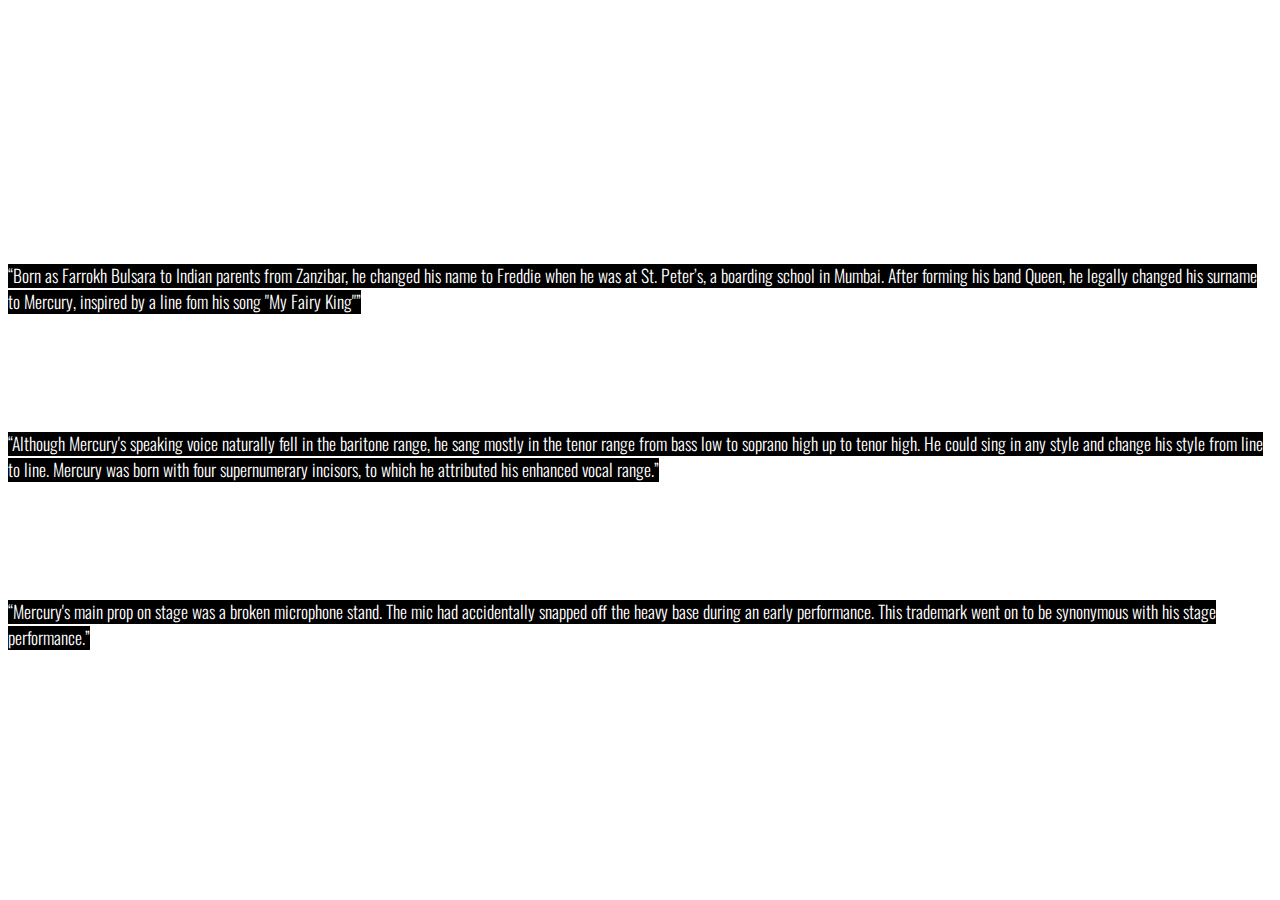
<file: freddie-mercury/index.html>
<!doctype html>
<html ⚡>
  <head>
    <meta charset="utf-8">
    <title>Freddie Mercury : Rhapsody of a Rockstar - Zugz Verified Story</title>
    <link rel="canonical" href="pets.html">
    <meta name="viewport" content="width=device-width,minimum-scale=1,initial-scale=1">
    <style amp-boilerplate>body{-webkit-animation:-amp-start 8s steps(1,end) 0s 1 normal both;-moz-animation:-amp-start 8s steps(1,end) 0s 1 normal both;-ms-animation:-amp-start 8s steps(1,end) 0s 1 normal both;animation:-amp-start 8s steps(1,end) 0s 1 normal both}@-webkit-keyframes -amp-start{from{visibility:hidden}to{visibility:visible}}@-moz-keyframes -amp-start{from{visibility:hidden}to{visibility:visible}}@-ms-keyframes -amp-start{from{visibility:hidden}to{visibility:visible}}@-o-keyframes -amp-start{from{visibility:hidden}to{visibility:visible}}@keyframes -amp-start{from{visibility:hidden}to{visibility:visible}}</style><noscript><style amp-boilerplate>body{-webkit-animation:none;-moz-animation:none;-ms-animation:none;animation:none}</style></noscript>
    <script async src="https://cdn.ampproject.org/v0.js"></script>
    <script async custom-element="amp-video"
        src="https://cdn.ampproject.org/v0/amp-video-0.1.js"></script>
    <script async custom-element="amp-anim" src="https://cdn.ampproject.org/v0/amp-anim-0.1.js"></script>
    <script async custom-element="amp-story"
        src="https://cdn.ampproject.org/v0/amp-story-1.0.js"></script>
    <script async custom-element="amp-story-auto-analytics" 
        src="https://cdn.ampproject.org/v0/amp-story-auto-analytics-0.1.js"></script>


    <link href="https://fonts.googleapis.com/css?family=Oswald:200,300,400" rel="stylesheet">
    <style amp-custom>
      amp-story {
        font-family: 'Oswald',sans-serif;
        color: #fff;
      }
      amp-story-page {
        background-color: #000;
      }
      h1 {
        font-weight: bold;
        font-size: 2.875em;
        font-weight: normal;
        line-height: 1.174;
      }
      p {
        font-weight: normal;
        font-size: 1.3em;
        line-height: 1.5em;
        color: #fff;
      }
      q {
        font-weight: 300;
        font-size: 1.1em;
      }
      amp-story-grid-layer.bottom {
        align-content:end;
      }
      amp-story-grid-layer.noedge {
        padding: 0px;
      }
      amp-story-grid-layer.center-text {
        align-content: center;
      }
      .wrapper {
        display: grid;
        grid-template-columns: 50% 50%;
        grid-template-rows: 50% 50%;
      }
      .banner-text {
        text-align: center;
        background-color: #000;
        line-height: 2em;
      }
    </style>
  </head>
  <body>
    <!-- Cover page -->
    <amp-story standalone
        title="Freddie Mercury:Rhapsody of a Rockstar"
        publisher="Zugz"
        publisher-logo-src="assets/logo-zugz-w.png"
        poster-portrait-src="https://dazedimg-dazedgroup.netdna-ssl.com/1575/azure/dazed-prod/1190/5/1195479.jpg">
      <amp-story-page id="cover">
        <amp-story-grid-layer template="fill">
          <amp-img src="https://dazedimg-dazedgroup.netdna-ssl.com/1575/azure/dazed-prod/1190/5/1195479.jpg"
              width="720" height="1280"
              layout="responsive">
          </amp-img>
        </amp-story-grid-layer>
        <amp-story-grid-layer template="vertical">
          <h1>Freddie Mercury</h1>
          <p>The Rhapsody of a Rockstar</p>
        </amp-story-grid-layer>
      </amp-story-page>

      <!-- Page 1 (Farrokh to Freddie): 1 layer (vertical) -->
      <amp-story-page id="page1">
        <amp-story-grid-layer template="vertical">
          <h1>Farrokh to Freddie</h1>
          <amp-img src="https://blogger.googleusercontent.com/img/a/AVvXsEh_Kmp-GFrduMmRp411tF9Scuy_ZSTjeHVtnhqbg0FcDXbKyzIyiG1GJAHJDgYsdFA4ySwXATDo9KGXwp7P8V8G5kMyAL_jZDg78FvIksCPPu5XJDeAf5QDxh6CbYGo_tglq6ZOFm73BAo08OyuxdvWcbm4yzmz8LvIF_9z-sBXOfSywlqEN8l0dqyo=w640-h536"
              width="720" height="1280"
              layout="responsive">
          </amp-img>
          <q>Born as Farrokh Bulsara to Indian parents from Zanzibar, he changed his name to Freddie when he was at St. Peter’s, a boarding school in Mumbai. After forming his band Queen, he legally changed his surname to Mercury, inspired by a line fom his song "My Fairy King"</q>
        </amp-story-grid-layer>
      </amp-story-page>

      <!-- Page 2 (Best Rock n Roll singer): 1 layer (vertical) -->
      <amp-story-page id="page2">
        <amp-story-grid-layer template="vertical">
          <h1>Best virtuoso Rock n Roll Singer</h1>
          <amp-img src="https://static.gigwise.com/gallery/9686340_wenn1887927.jpg"
              width="720" height="720"
              layout="responsive">
          </amp-img>
          <q>Although Mercury's speaking voice naturally fell in the baritone range, he sang mostly in the tenor range from bass low to soprano high up to tenor high. He could sing in any style and change his style from line to line. Mercury was born with four supernumerary incisors, to which he attributed his enhanced vocal range.</q>
        </amp-story-grid-layer>
      </amp-story-page>


      <!-- Page 3 (Bottomless Mic): 1 layer (vertical) -->
      <amp-story-page id="page3">
        <amp-story-grid-layer template="vertical">
          <h1>Bottomless Mic</h1>
          <amp-img src="https://images.ctfassets.net/23wh7e5ryr18/photo-43563/0c632ceb69646cafb85f7fa91094b317/43563-mercury-freddie-musiker-gb-auftritt.jpg?fm=jpg&fl=progressive&w=900&q=50"
              width="720" height="720"
              layout="responsive">
          </amp-img>
          <q>Mercury's main prop on stage was a broken microphone stand. The mic had accidentally snapped off the heavy base during an early performance. This trademark went on to be synonymous with his stage performance.</q>
        </amp-story-grid-layer>
      </amp-story-page>


      <!-- Page 4 (Ailurophile): 2 layers (fill + thirds) -->
      <amp-story-page id="page2">
        <amp-story-grid-layer template="fill">
          <amp-img src="https://www.boredpanda.com/blog/wp-content/uploads/2019/02/freddie-mercury-cats-5c6fb3e608ae2-jpeg__605.jpg" 
              width="720" height="720"
              layout="responsive">
          </amp-img>
        </amp-story-grid-layer>
          <amp-story-grid-layer template="thirds">
            <h1 grid-area="upper-third">Ailurophile</h1>
            <p grid-area="lower-third">Freddie loved his cats! He dedicated his liner notes in his solo album Mr. Bad Guy to Jerry and his other cats. It reads, "This album is dedicated to my cat Jerry—also Tom, Oscar, and Tiffany and all the cat lovers across the universe—screw everybody else!"</p>
        </amp-story-grid-layer>
      </amp-story-page>


      <!-- Bookend -->
      <amp-story-bookend src="bookend.json" layout="nodisplay"></amp-story-bookend>

      <!-- Analytics -->
      <amp-story-auto-analytics gtag-id="UA-329843770-1"></amp-story-auto-analytics>
    </amp-story>
  </body>
</html>
</file>
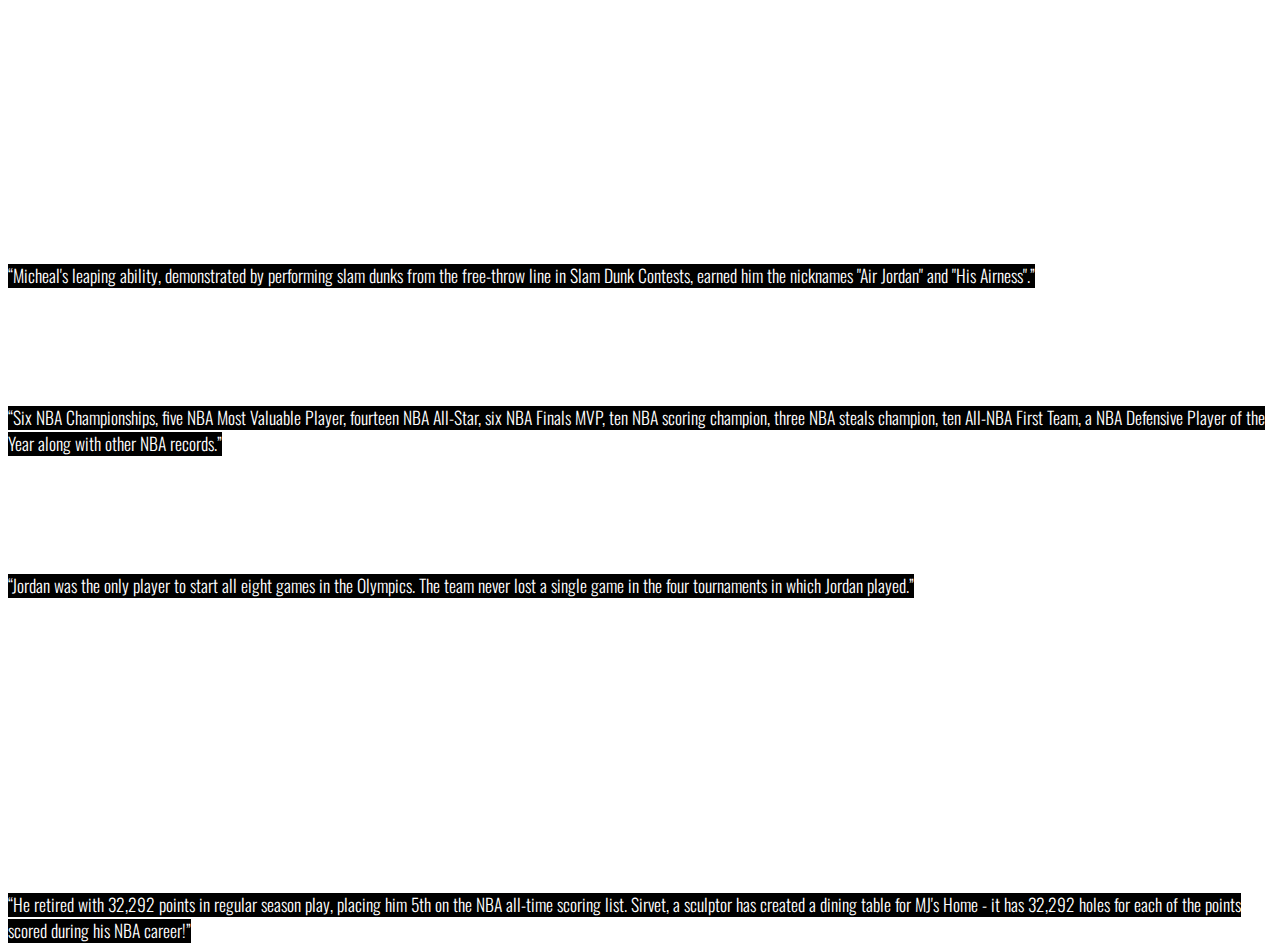
<file: micheal-jordan/index.html>
<!doctype html>
<html ⚡>
  <head>
    <meta charset="utf-8">
    <title>Micheal Jordan: Greatest Basketball Player Of All Time - Zugz Verified Story</title>
    <link rel="canonical" href="pets.html">
    <meta name="viewport" content="width=device-width,minimum-scale=1,initial-scale=1">
    <style amp-boilerplate>body{-webkit-animation:-amp-start 8s steps(1,end) 0s 1 normal both;-moz-animation:-amp-start 8s steps(1,end) 0s 1 normal both;-ms-animation:-amp-start 8s steps(1,end) 0s 1 normal both;animation:-amp-start 8s steps(1,end) 0s 1 normal both}@-webkit-keyframes -amp-start{from{visibility:hidden}to{visibility:visible}}@-moz-keyframes -amp-start{from{visibility:hidden}to{visibility:visible}}@-ms-keyframes -amp-start{from{visibility:hidden}to{visibility:visible}}@-o-keyframes -amp-start{from{visibility:hidden}to{visibility:visible}}@keyframes -amp-start{from{visibility:hidden}to{visibility:visible}}</style><noscript><style amp-boilerplate>body{-webkit-animation:none;-moz-animation:none;-ms-animation:none;animation:none}</style></noscript>
    <script async src="https://cdn.ampproject.org/v0.js"></script>
    <script async custom-element="amp-video"
        src="https://cdn.ampproject.org/v0/amp-video-0.1.js"></script>
    <script async custom-element="amp-anim" src="https://cdn.ampproject.org/v0/amp-anim-0.1.js"></script>
    <script async custom-element="amp-story"
        src="https://cdn.ampproject.org/v0/amp-story-1.0.js"></script>
    <script async custom-element="amp-story-auto-analytics" 
        src="https://cdn.ampproject.org/v0/amp-story-auto-analytics-0.1.js"></script>

    <link href="https://fonts.googleapis.com/css?family=Oswald:200,300,400" rel="stylesheet">
    <style amp-custom>
      amp-story {
        font-family: 'Oswald',sans-serif;
        color: #fff;
      }
      amp-story-page {
        background-color: #000;
      }
      h1 {
        font-weight: bold;
        font-size: 2.875em;
        font-weight: normal;
        line-height: 1.174;
      }
      p {
        font-weight: normal;
        font-size: 1.3em;
        line-height: 1.5em;
        color: #fff;
      }
      q {
        font-weight: 300;
        font-size: 1.1em;
      }
      amp-story-grid-layer.bottom {
        align-content:end;
      }
      amp-story-grid-layer.noedge {
        padding: 0px;
      }
      amp-story-grid-layer.center-text {
        align-content: center;
      }
      .wrapper {
        display: grid;
        grid-template-columns: 50% 50%;
        grid-template-rows: 50% 50%;
      }
      .banner-text {
        text-align: center;
        background-color: #000;
        line-height: 2em;
      }
    </style>
  </head>
  <body>
    <!-- Cover page -->
    <amp-story standalone
        title="Micheal Jordan: Greatest Basketball Player Of All Time"
        publisher="Zugz"
        publisher-logo-src="assets/logo-zugz-w.png"
        poster-portrait-src="https://zimages.zugz.org/7ec7e9d714">
      <amp-story-page id="cover">
        <amp-story-grid-layer template="fill">
          <amp-img src="https://zimages.zugz.org/7ec7e9d714"
              width="720" height="1280"
              layout="responsive">
          </amp-img>
        </amp-story-grid-layer>
        <amp-story-grid-layer template="vertical">
          <h1>Micheal Jordan</h1>
          <p>Greatest Basketball Player Of All Time</p>
        </amp-story-grid-layer>
      </amp-story-page>

      <!-- Page 1 (His Airness): 1 layer (vertical) -->
      <amp-story-page id="page1">
        <amp-story-grid-layer template="vertical">
          <h1>His Airness</h1>
          <amp-img src="http://wallpaperset.com/w/full/5/d/e/461970.jpg"
              width="720" height="1280"
              layout="responsive">
          </amp-img>
          <q>Micheal's leaping ability, demonstrated by performing slam dunks from the free-throw line in Slam Dunk Contests, earned him the nicknames "Air Jordan" and "His Airness".</q>
        </amp-story-grid-layer>
      </amp-story-page>

      <!-- Page 2 (NBA Superstar): 1 layer (vertical) -->
      <amp-story-page id="page2">
        <amp-story-grid-layer template="vertical">
          <h1>NBA Superstar</h1>
          <amp-img src="https://zimages.zugz.org/022f14529d"
              width="720" height="1280"
              layout="responsive">
          </amp-img>
          <q>Six NBA Championships, five NBA Most Valuable Player, fourteen NBA All-Star, six NBA Finals MVP, ten NBA scoring champion, three NBA steals champion, ten All-NBA First Team, a NBA Defensive Player of the Year along with other NBA records.</q>
        </amp-story-grid-layer>
      </amp-story-page>


      <!-- Page 3 (Dream Team): 1 layer (vertical) -->
      <amp-story-page id="page3">
        <amp-story-grid-layer template="vertical">
          <h1>Dream Team</h1>
          <amp-img src="https://zimages.zugz.org/c84323fa50"
              width="720" height="1280"
              layout="responsive">
          </amp-img>
          <q>Jordan was the only player to start all eight games in the Olympics. The team never lost a single game in the four tournaments in which Jordan played.</q>
        </amp-story-grid-layer>
      </amp-story-page>


      <!-- Page 4 (Hall of Fame): 2 layers (fill + thirds) -->
      <amp-story-page id="page2">
        <amp-story-grid-layer template="fill">
          <amp-img src="https://zimages.zugz.org/2dd5bef3b9" 
              width="720" height="720"
              layout="responsive">
          </amp-img>
        </amp-story-grid-layer>
          <amp-story-grid-layer template="thirds">
            <h1 grid-area="upper-third">Hall of Fame</h1>
            <p grid-area="middle-third">Jordan was inducted twice into the Naismith Memorial Basketball Hall of Fame. He was also a member of the United States Olympic Hall of Fame, North Carolina Sports Hall of Fame and an individual member of the FIBA Hall of Fame.</p>
        </amp-story-grid-layer>
      </amp-story-page>

         <!-- Page 5 (Super Stats): 1 layer (vertical) -->
      <amp-story-page id="page3">
        <amp-story-grid-layer template="vertical">
          <h1>Super Stats</h1>
          <amp-img src="https://www.pbs.org/newshour/app/uploads/2016/11/RTSSVAQ-1024x710.jpg"
              width="720" height="1280"
              layout="responsive">
          </amp-img>
          <q>He retired with 32,292 points in regular season play, placing him 5th on the NBA all-time scoring list. Sirvet, a sculptor has created a dining table for MJ's Home - it has 32,292 holes for each of the points scored during his NBA career!</q>
        </amp-story-grid-layer>
      </amp-story-page>



      <!-- Bookend -->
      <amp-story-bookend src="bookend.json" layout="nodisplay"></amp-story-bookend>
      
      <!-- Analytics -->
      <amp-story-auto-analytics gtag-id="UA-329843770-1"></amp-story-auto-analytics>
    </amp-story>
  </body>
</html>
</file>
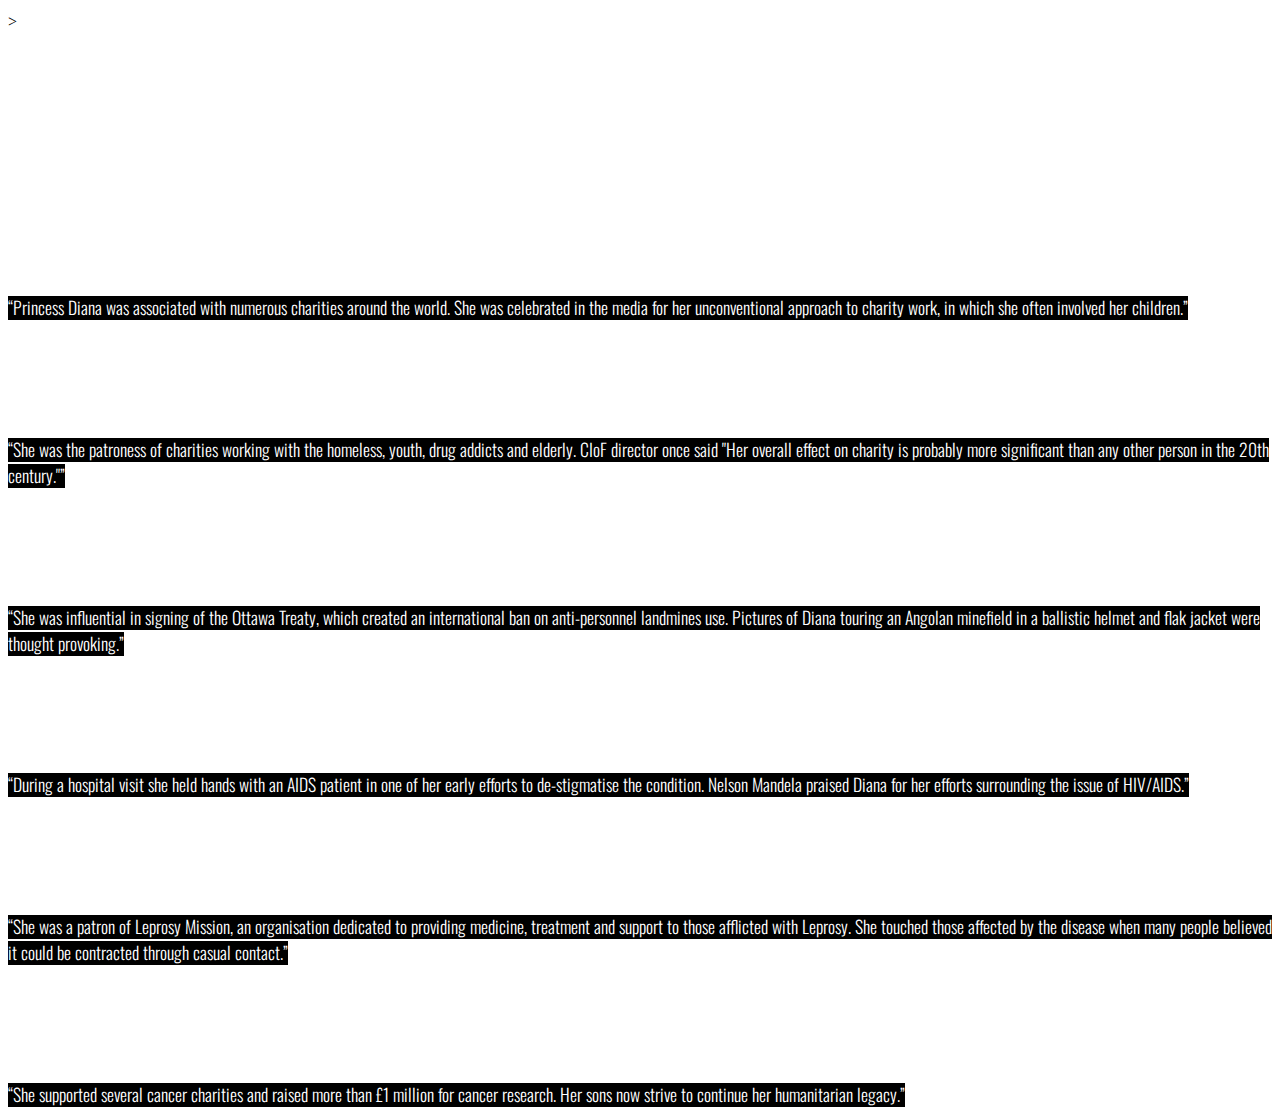
<file: princess-diana/index.html>
<!doctype html>
<html ⚡>
  <head>
    <meta charset="utf-8">
    <title>Princess Diana: The People's Princess - Zugz Verified Story</title>
    <link rel="canonical" href="pets.html">
    <meta name="viewport" content="width=device-width,minimum-scale=1,initial-scale=1">
    <style amp-boilerplate>body{-webkit-animation:-amp-start 8s steps(1,end) 0s 1 normal both;-moz-animation:-amp-start 8s steps(1,end) 0s 1 normal both;-ms-animation:-amp-start 8s steps(1,end) 0s 1 normal both;animation:-amp-start 8s steps(1,end) 0s 1 normal both}@-webkit-keyframes -amp-start{from{visibility:hidden}to{visibility:visible}}@-moz-keyframes -amp-start{from{visibility:hidden}to{visibility:visible}}@-ms-keyframes -amp-start{from{visibility:hidden}to{visibility:visible}}@-o-keyframes -amp-start{from{visibility:hidden}to{visibility:visible}}@keyframes -amp-start{from{visibility:hidden}to{visibility:visible}}</style><noscript><style amp-boilerplate>body{-webkit-animation:none;-moz-animation:none;-ms-animation:none;animation:none}</style></noscript>
    <script async src="https://cdn.ampproject.org/v0.js"></script>
    <script async custom-element="amp-video"
        src="https://cdn.ampproject.org/v0/amp-video-0.1.js"></script>
    <script async custom-element="amp-anim" src="https://cdn.ampproject.org/v0/amp-anim-0.1.js"></script>>
    <script async custom-element="amp-story"
        src="https://cdn.ampproject.org/v0/amp-story-1.0.js"></script>
    <script async custom-element="amp-story-auto-analytics" 
        src="https://cdn.ampproject.org/v0/amp-story-auto-analytics-0.1.js"></script>
    <link href="https://fonts.googleapis.com/css?family=Oswald:200,300,400" rel="stylesheet">
    <style amp-custom>
      amp-story {
        font-family: 'Oswald',sans-serif;
        color: #fff;
      }
      amp-story-page {
        background-color: #000;
      }
      h1 {
        font-weight: bold;
        font-size: 2.875em;
        font-weight: normal;
        line-height: 1.174;
      }
      p {
        font-weight: normal;
        font-size: 1.3em;
        line-height: 1.5em;
        color: #fff;
      }
      q {
        font-weight: 300;
        font-size: 1.1em;
      }
      amp-story-grid-layer.bottom {
        align-content:end;
      }
      amp-story-grid-layer.noedge {
        padding: 0px;
      }
      amp-story-grid-layer.center-text {
        align-content: center;
      }
      .wrapper {
        display: grid;
        grid-template-columns: 50% 50%;
        grid-template-rows: 50% 50%;
      }
      .banner-text {
        text-align: center;
        background-color: #000;
        line-height: 2em;
      }
    </style>
  </head>
  <body>
    <!-- Cover page -->
    <amp-story standalone
        title="Princess Diana: The People's Princess"
        publisher="Zugz"
        publisher-logo-src="assets/logo-zugz-w.png"
        poster-portrait-src="ahttps://media.tatler.com/photos/627ce3cea6e2c4036438dd99/master/w_1600%2Cc_limit/ThePrincess_110522_GettyImages-79733396.jpg">
      <amp-story-page id="cover">
        <amp-story-grid-layer template="fill">
          <amp-img src="https://media.tatler.com/photos/627ce3cea6e2c4036438dd99/master/w_1600%2Cc_limit/ThePrincess_110522_GettyImages-79733396.jpg"
              width="720" height="1280"
              layout="responsive">
          </amp-img>
        </amp-story-grid-layer>
        <amp-story-grid-layer template="vertical">
          <h1>Princess Diana</h1>
          <p>The People's Princess</p>
        </amp-story-grid-layer>
      </amp-story-page>

      <!-- Page 1 (Charity Work) : 1 layer (vertical) -->
      <amp-story-page id="page1">
        <amp-story-grid-layer template="vertical">
          <h1>Charity Work</h1>
          <amp-img src="https://zimages.zugz.org/6a3fed7d72"
              width="720" height="720"
              layout="responsive">
          </amp-img>
          <q>Princess Diana was associated with numerous charities around the world. She was celebrated in the media for her unconventional approach to charity work, in which she often involved her children.</q>
        </amp-story-grid-layer>
      </amp-story-page>

      <!-- Page 2 (Patronage): 1 layer (vertical) -->
      <amp-story-page id="page2">
        <amp-story-grid-layer template="vertical">
          <h1>Patronage</h1>
          <amp-img src="https://zimages.zugz.org/70adb9aa96"
              width="720" height="720"
              layout="responsive">
          </amp-img>
          <q>She was the patroness of charities working with the homeless, youth, drug addicts and elderly. CIoF director once said "Her overall effect on charity is probably more significant than any other person in the 20th century."</q>
        </amp-story-grid-layer>
      </amp-story-page>


      <!-- Page 3 (Landmines Ban): 1 layer (vertical) -->
      <amp-story-page id="page3">
        <amp-story-grid-layer template="vertical">
          <h1>Landmines Ban</h1>
          <amp-img src="https://zimages.zugz.org/35abf07b25"
              width="720" height="720"
              layout="responsive">
          </amp-img>
          <q>She was influential in signing of the Ottawa Treaty, which created an international ban on anti-personnel landmines use. Pictures of Diana touring an Angolan minefield in a ballistic helmet and flak jacket were thought provoking.</q>
        </amp-story-grid-layer>
      </amp-story-page>

      <!-- Page 4 (AIDS Awareness) : 1 layer (vertical) -->
      <amp-story-page id="page1">
        <amp-story-grid-layer template="vertical">
          <h1>AIDS Awareness</h1>
          <amp-img src="https://zimages.zugz.org/466f1a9a39"
              width="720" height="720"
              layout="responsive">
          </amp-img>
          <q>During a hospital visit she held hands with an AIDS patient in one of her early efforts to de-stigmatise the condition. Nelson Mandela praised Diana for her efforts surrounding the issue of HIV/AIDS.</q>
        </amp-story-grid-layer>
      </amp-story-page>

      <!-- Page 5 (Leprosy Mission): 1 layer (vertical) -->
      <amp-story-page id="page2">
        <amp-story-grid-layer template="vertical">
          <h1>Leprosy Mission</h1>
          <amp-img src="https://www.thetimes.co.uk/imageserver/image/%2Fmethode%2Ftimes%2Fprod%2Fweb%2Fbin%2F89a6aa9c-8989-11e7-9f10-c918952dd8f2.jpg?crop=1863%2C1242%2C0%2C0"
              width="720" height="720"
              layout="responsive">
          </amp-img>
          <q>She was a patron of Leprosy Mission, an organisation dedicated to providing medicine, treatment and support to those afflicted with Leprosy. She touched those affected by the disease when many people believed it could be contracted through casual contact.</q>
        </amp-story-grid-layer>
      </amp-story-page>


      <!-- Page 6 (Cancer Care): 1 layer (vertical) -->
      <amp-story-page id="page3">
        <amp-story-grid-layer template="vertical">
          <h1>Cancer Care</h1>
          <amp-img src="https://zimages.zugz.org/9f816c5a9b"
              width="720" height="720"
              layout="responsive">
          </amp-img>
          <q>She supported several cancer charities and raised more than £1 million for cancer research. Her sons now strive to continue her humanitarian legacy.</q>
        </amp-story-grid-layer>
      </amp-story-page>


      <!-- Bookend -->
      <amp-story-bookend src="bookend.json" layout="nodisplay"></amp-story-bookend>


      <!-- Analytics -->
      <amp-story-auto-analytics gtag-id="UA-329843770-1"></amp-story-auto-analytics>
</amp-analytics>
    </amp-story>
  </body>
</html>
</file>
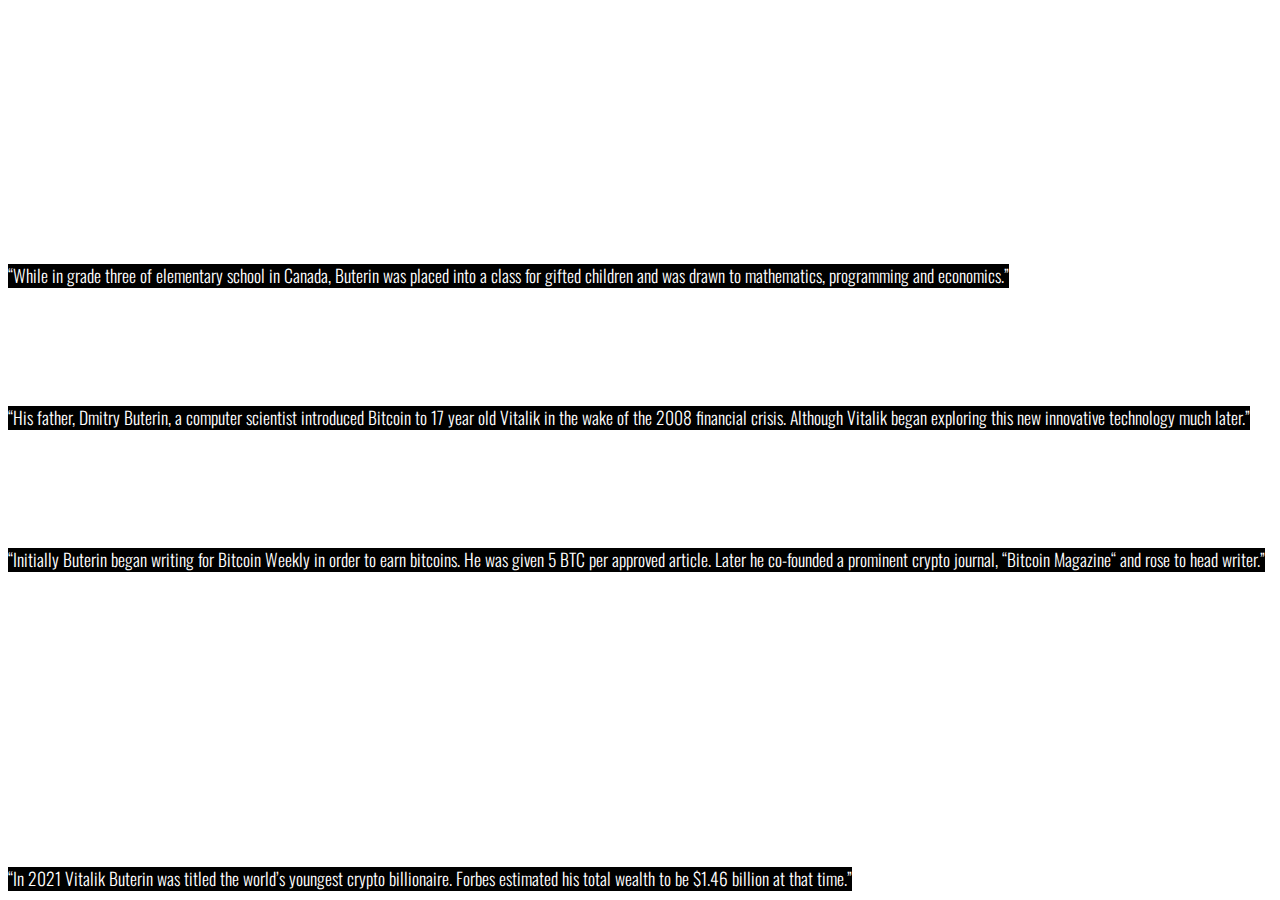
<file: vitalik-buterin/index.html>
<!doctype html>
<html ⚡>
  <head>
    <meta charset="utf-8">
    <title>Vitalik Buterin:The 27 Year Old Billionaire Behind Ethereum  - Zugz Verified Story</title>
    <link rel="canonical" href="pets.html">
    <meta name="viewport" content="width=device-width,minimum-scale=1,initial-scale=1">
    <style amp-boilerplate>body{-webkit-animation:-amp-start 8s steps(1,end) 0s 1 normal both;-moz-animation:-amp-start 8s steps(1,end) 0s 1 normal both;-ms-animation:-amp-start 8s steps(1,end) 0s 1 normal both;animation:-amp-start 8s steps(1,end) 0s 1 normal both}@-webkit-keyframes -amp-start{from{visibility:hidden}to{visibility:visible}}@-moz-keyframes -amp-start{from{visibility:hidden}to{visibility:visible}}@-ms-keyframes -amp-start{from{visibility:hidden}to{visibility:visible}}@-o-keyframes -amp-start{from{visibility:hidden}to{visibility:visible}}@keyframes -amp-start{from{visibility:hidden}to{visibility:visible}}</style><noscript><style amp-boilerplate>body{-webkit-animation:none;-moz-animation:none;-ms-animation:none;animation:none}</style></noscript>
    <script async src="https://cdn.ampproject.org/v0.js"></script>
    <script async custom-element="amp-video"
        src="https://cdn.ampproject.org/v0/amp-video-0.1.js"></script>
    <script async custom-element="amp-anim" src="https://cdn.ampproject.org/v0/amp-anim-0.1.js"></script>
    <script async custom-element="amp-story"
        src="https://cdn.ampproject.org/v0/amp-story-1.0.js"></script>
    <script async custom-element="amp-story-auto-analytics" 
        src="https://cdn.ampproject.org/v0/amp-story-auto-analytics-0.1.js"></script>

    <link href="https://fonts.googleapis.com/css?family=Oswald:200,300,400" rel="stylesheet">
    <style amp-custom>
      amp-story {
        font-family: 'Oswald',sans-serif;
        color: #fff;
      }
      amp-story-page {
        background-color: #000;
      }
      h1 {
        font-weight: bold;
        font-size: 2.875em;
        font-weight: normal;
        line-height: 1.174;
      }
      p {
        font-weight: normal;
        font-size: 1.3em;
        line-height: 1.5em;
        color: #fff;
      }
      q {
        font-weight: 300;
        font-size: 1.1em;
      }
      amp-story-grid-layer.bottom {
        align-content:end;
      }
      amp-story-grid-layer.noedge {
        padding: 0px;
      }
      amp-story-grid-layer.center-text {
        align-content: center;
      }
      .wrapper {
        display: grid;
        grid-template-columns: 50% 50%;
        grid-template-rows: 50% 50%;
      }
      .banner-text {
        text-align: center;
        background-color: #000;
        line-height: 2em;
      }
    </style>
  </head>
  <body>
    <!-- Cover page -->
    <amp-story standalone
        title="Vitalik Buterin:The 27 Year Old Billionaire Behind Ethereum"
        publisher="Zugz"
        publisher-logo-src="assets/logo-zugz-w.png"
        poster-portrait-src="https://zimages.zugz.org/ceef4e876d">
      <amp-story-page id="cover">
        <amp-story-grid-layer template="fill">
          <amp-img src="https://zimages.zugz.org/ceef4e876d"
              width="720" height="1280"
              layout="responsive">
          </amp-img>
        </amp-story-grid-layer>
        <amp-story-grid-layer template="vertical">
          <h1>Vitalik</h1>
          <p>The 27 Year Old Billionaire Behind Ethereum</p>
        </amp-story-grid-layer>
      </amp-story-page>

      <!-- Page 1 (A Child Prodigy): 1 layer (vertical) -->
      <amp-story-page id="page1">
        <amp-story-grid-layer template="vertical">
          <h1>A Child Prodigy</h1>
          <amp-img src="https://zimages.zugz.org/677c47c304"
              width="720" height="1280"
              layout="responsive">
          </amp-img>
          <q>While in grade three of elementary school in Canada, Buterin was placed into a class for gifted children and was drawn to mathematics, programming and economics.</q>
        </amp-story-grid-layer>
      </amp-story-page>

      <!-- Page 2 (Learnt About Bitcoins At 17): 1 layer (vertical) -->
      <amp-story-page id="page2">
        <amp-story-grid-layer template="vertical">
          <h1>Learnt About Bitcoins At 17</h1>
          <amp-img src="https://www.lifespan.io/wp-content/uploads/2018/03/Buterin-_-LEAF.jpg"
              width="720" height="1280"
              layout="responsive">
          </amp-img>
          <q>His father, Dmitry Buterin, a computer scientist introduced Bitcoin to 17 year old Vitalik in the wake of the 2008 financial crisis. Although Vitalik began exploring this new innovative technology much later.</q>
        </amp-story-grid-layer>
      </amp-story-page>


      <!-- Page 3 (Co-founded Bitcoin Magazine at 18): 1 layer (vertical) -->
      <amp-story-page id="page3">
        <amp-story-grid-layer template="vertical">
          <h1>Co-founded Bitcoin Magazine at 18</h1>
          <amp-img src="https://zimages.zugz.org/5a68171c00"
              width="720" height="1280"
              layout="responsive">
          </amp-img>
          <q>Initially Buterin began writing for Bitcoin Weekly in order to earn bitcoins. He was given 5 BTC per approved article. Later he co-founded a prominent crypto journal, “Bitcoin Magazine“ and rose to head writer.</q>
        </amp-story-grid-layer>
      </amp-story-page>


      <!-- Page 4 (Founded Ethereum at 19): 2 layers (fill + thirds) -->
      <amp-story-page id="page2">
        <amp-story-grid-layer template="fill">
          <amp-img src="https://zimages.zugz.org/c8290787a3" 
              width="720" height="720"
              layout="responsive">
          </amp-img>
        </amp-story-grid-layer>
          <amp-story-grid-layer template="thirds">
            <h1 grid-area="upper-third">Founded Ethereum at 19</h1>
            <p grid-area="middle-third">Vitalik published a white paper proposing Ethereum in 2013. He dropped out of university, when he was awarded a grant of $100,000 from the Thiel Fellowship and went to work on Ethereum full-time.</p>
        </amp-story-grid-layer>
      </amp-story-page>

         <!-- Page 5 (Billionaire at 27): 1 layer (vertical) -->
      <amp-story-page id="page3">
        <amp-story-grid-layer template="vertical">
          <h1>Billionaire at 27</h1>
          <amp-img src="https://zimages.zugz.org/04b343e5b8"
              width="720" height="1280"
              layout="responsive">
          </amp-img>
          <q>In 2021 Vitalik Buterin was titled the world’s youngest crypto billionaire. Forbes estimated his total wealth to be $1.46 billion at that time.</q>
        </amp-story-grid-layer>
      </amp-story-page>



      <!-- Bookend -->
      <amp-story-bookend src="bookend.json" layout="nodisplay"></amp-story-bookend>

      <!-- Analytics -->
      <amp-story-auto-analytics gtag-id="UA-329843770-1"></amp-story-auto-analytics>

    </amp-story>
  </body>
</html>
</file>
